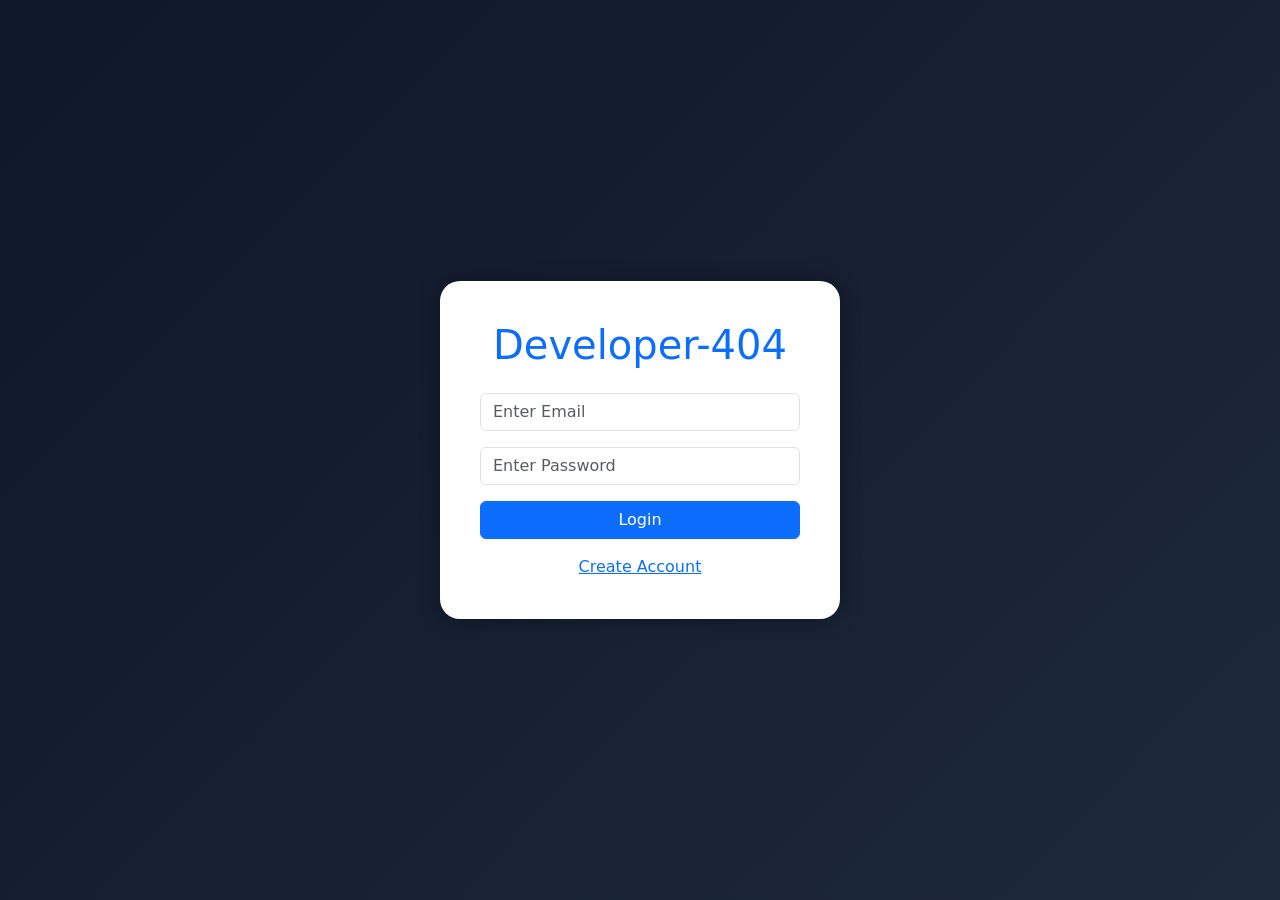
<file: index.html>
<!DOCTYPE html>
<html lang="en">
<head>

    <meta charset="UTF-8">
    <meta name="viewport" content="width=device-width, initial-scale=1.0">

    <title>Login</title>

    <!-- Bootstrap CSS -->
    <link href="https://cdn.jsdelivr.net/npm/bootstrap@5.3.7/dist/css/bootstrap.min.css" rel="stylesheet">

    <style>

        body{
            height:100vh;
            display:flex;
            justify-content:center;
            align-items:center;
            background:linear-gradient(135deg,#0f172a,#1e293b);
        }

        .box{
            width:400px;
            padding:40px;
            border-radius:20px;
            background:white;
            box-shadow:0px 0px 20px rgba(0,0,0,0.4);
        }

    </style>

</head>
<body>

    <div class="box">

        <h1 class="text-center text-primary mb-4">
            Developer-404
        </h1>

        <input type="email"
        id="mail"
        class="form-control mb-3"
        placeholder="Enter Email">

        <input type="password"
        id="pwd"
        class="form-control mb-3"
        placeholder="Enter Password">

        <button class="btn btn-primary w-100"
        onclick="login()">
            Login
        </button>

        <div class="text-center mt-3">
            <a href="Register.html">
                Create Account
            </a>
        </div>

    </div>

<script>

    // Already login pannirundha direct Page.html ku poidum
    if(localStorage.getItem("loggedIn") === "true")
    {
        window.location.href = "Page.html"
    }

    function login()
    {
        let email =
        document.getElementById("mail").value

        let password =
        document.getElementById("pwd").value

        let savedEmail =
        localStorage.getItem("email")

        let savedPassword =
        localStorage.getItem("password")

        if(email === savedEmail &&
        password === savedPassword)
        {
            // Login status save pannudhu
            localStorage.setItem("loggedIn","true")

            alert("Login Successful")

            window.location.href = "Page.html"
        }

        else
        {
            alert("Incorrect Email or Password")
        }
    }

</script>

</body>
</html>
</file>
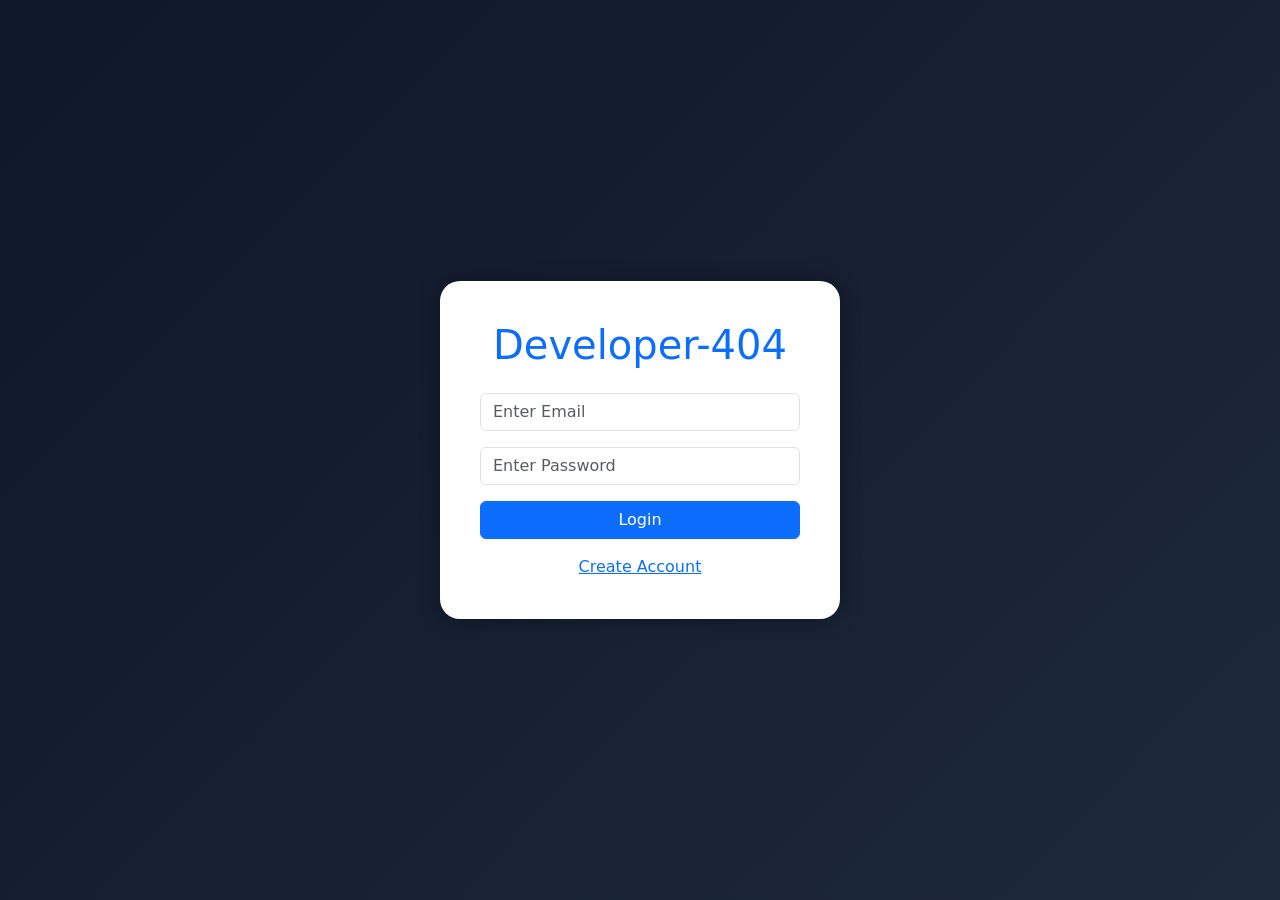
<file: Page.html>
<!DOCTYPE html>
<html lang="en">
<head>

    <meta charset="UTF-8">
    <meta name="viewport" content="width=device-width, initial-scale=1.0">

    <title>Developer-404</title>

    <!-- Bootstrap CSS -->
    <link href="https://cdn.jsdelivr.net/npm/bootstrap@5.3.7/dist/css/bootstrap.min.css" rel="stylesheet">

    <style>

        body{
            background:#0f172a;
            color:white;
        }

        .card{
            transition:0.3s;
            border:none;
            border-radius:20px;
            overflow:hidden;
        }

        .card:hover{
            transform:translateY(-10px);
        }

        .card img{
            height:180px;
            object-fit:cover;
        }

        footer{
            margin-top:60px;
            padding:30px;
            text-align:center;
            background:#111827;
        }

    </style>

</head>
<body>

<script>

    // Login check
    if(localStorage.getItem("loggedIn") != "true")
    {
        window.location.href = "index.html"
    }

    // Logout function
    function logout()
    {
        localStorage.removeItem("loggedIn")
        window.location.href = "index.html"
    }

</script>

    <div class="container mt-5">

        <!-- Top Bar -->

        <div class="d-flex justify-content-between align-items-center mb-5">

            <h1 class="text-info">
                Developer-404 Webapps
            </h1>

            <button
            class="btn btn-danger"
            onclick="logout()">
                Logout
            </button>

        </div>

        <div class="row g-4">

            <!-- Calculator -->

            <div class="col-md-3">

                <div class="card text-center p-3 shadow-lg">

                    <img src="calculator.png"
                    class="img-fluid rounded">

                    <h3 class="mt-3 text-dark">
                        Calculator
                    </h3>

                    <a href="Calculator.html"
                    class="btn btn-primary mt-2">
                        Open
                    </a>

                </div>

            </div>

            <!-- Password Generator -->

            <div class="col-md-3">

                <div class="card text-center p-3 shadow-lg">

                    <img src="Pwd.png"
                    class="img-fluid rounded">

                    <h3 class="mt-3 text-dark">
                        Password Generator
                    </h3>

                    <a href="password.html"
                    class="btn btn-success mt-2">
                        Open
                    </a>

                </div>

            </div>

            <!-- Todo App -->

            <div class="col-md-3">

                <div class="card text-center p-3 shadow-lg">

                    <img src="Todo.png"
                    class="img-fluid rounded">

                    <h3 class="mt-3 text-dark">
                        Todo App
                    </h3>

                    <a href="Todo.html"
                    class="btn btn-warning mt-2">
                        Open
                    </a>

                </div>

            </div>

            <!-- Weather App -->

            <div class="col-md-3">

                <div class="card text-center p-3 shadow-lg">

                    <img src="Weather.png"
                    class="img-fluid rounded">

                    <h3 class="mt-3 text-dark">
                        Weather App
                    </h3>

                    <a href="weather.html"
                    class="btn btn-danger mt-2">
                        Open
                    </a>

                </div>

            </div>

        </div>

    </div>

<footer>

    <h2>Developer-404</h2>

    <p>Created by Vishal R.V</p>

    <p>Student | Full Stack Developer</p>

    <p>Email : Vishal19122009@gmail.com</p>

    <p>Phone : +91 8122445150</p>

    <a href="https://github.com/vishaldeveloper404-byte"
    class="btn btn-outline-info mt-2">
        GitHub
    </a>

</footer>

</body>
</html>
</file>
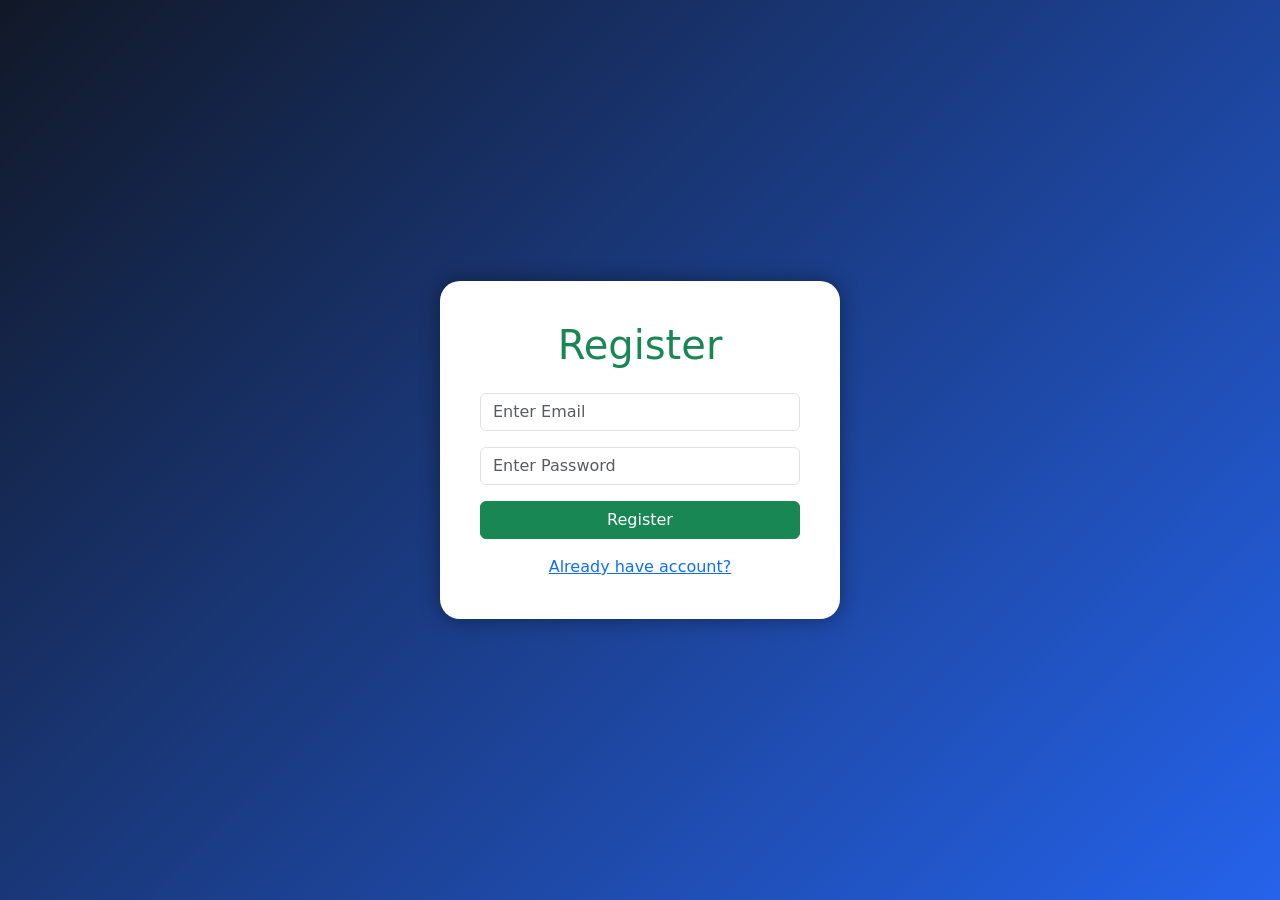
<file: Register.html>
<!DOCTYPE html>
<html lang="en">
<head>

    <meta charset="UTF-8">
    <meta name="viewport" content="width=device-width, initial-scale=1.0">

    <title>Register</title>

    <!-- Bootstrap CSS -->
    <link href="https://cdn.jsdelivr.net/npm/bootstrap@5.3.7/dist/css/bootstrap.min.css" rel="stylesheet">

    <style>

        body{
            height:100vh;
            display:flex;
            justify-content:center;
            align-items:center;
            background:linear-gradient(135deg,#111827,#2563eb);
        }

        .box{
            width:400px;
            padding:40px;
            border-radius:20px;
            background:white;
            box-shadow:0px 0px 20px rgba(0,0,0,0.4);
        }

    </style>

</head>
<body>

    <div class="box">

        <h1 class="text-center text-success mb-4">
            Register
        </h1>

        <input type="email"
        id="mail"
        class="form-control mb-3"
        placeholder="Enter Email">

        <input type="password"
        id="pwd"
        class="form-control mb-3"
        placeholder="Enter Password">

        <button class="btn btn-success w-100"
        onclick="register()">
            Register
        </button>

        <div class="text-center mt-3">
            <a href="index.html">
                Already have account?
            </a>
        </div>

    </div>

<script>

function register()
{
    let email=document.getElementById("mail").value
    let password=document.getElementById("pwd").value

    localStorage.setItem("email",email)
    localStorage.setItem("password",password)

    alert("Registration Successful")

    window.location.href="index.html"
}

</script>

</body>
</html>
</file>
